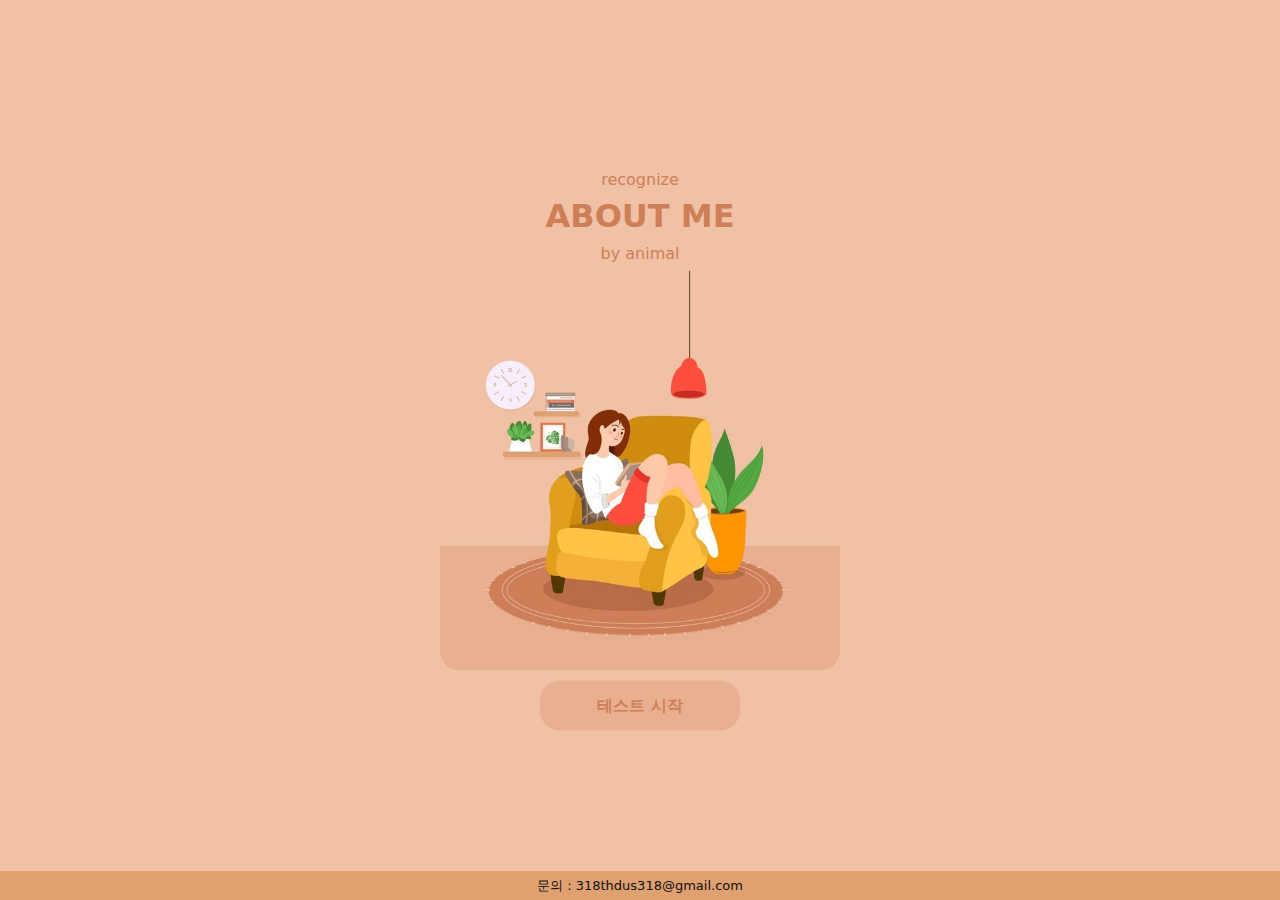
<file: MBTI/index.html>
<!DOCTYPE html>
<html lang="ko">
  <head>
    <meta charset="UTF-8" />
    <meta http-equiv="X-UA-Compatible" content="IE=edge" />
    <meta name="viewport" content="width=device-width, initial-scale=1.0" />
    <title>mbti</title>
    <link
      href="https://cdn.jsdelivr.net/npm/bootstrap@5.0.2/dist/css/bootstrap.min.css"
      rel="stylesheet"
    />
    <link rel="stylesheet" href="style.css" />
    <script src="https://code.jquery.com/jquery-3.6.0.js"></script>
    <script src="https://cdn.jsdelivr.net/npm/bootstrap@5.0.2/dist/js/bootstrap.bundle.min.js"></script>
  </head>
  <body>
    <div class="container">
      <!-- article 태그로 페이지 나누기 -->
      <article class="main">
        <h6 class="MainTitle">recognize</h6>
        <h2 class="MainTitle">ABOUT ME</h2>
        <h6 class="MainTitle">by animal</h6>
        <div>
          <img class="main_img" src="about.jpg" alt="main_img" />
        </div>
        <button class="start_btn" onclick="start();">테스트 시작</button>
      </article>
      <!-- 문제 -->
      <article class="question">
        <div class="progress mt-5">
          <div
            class="progress-bar"
            role="progressbar"
            style="width: calc(100 / 12 * 1%)"
          ></div>
        </div>
        <h2 id="Qtitle">문제</h2>
        <input id="type" type="hidden" value="EI" />
        <div class="btn_A">
          <button id="A_btn" type="button" class="btn">Choose 1</button>
        </div>
        <div class="btn_B">
          <button id="B_btn" type="button" class="btn">Choose 2</button>
        </div>
      </article>
      <!-- 결과 -->
      <article class="result">
        <h2 id="animal">동물 이름</h2>
        <img src="lorem.png" alt=".." id="res_img" class="res_img" />
        <h3 id="explain">설명</h3>
        <div id="compatibility" class="compatibility">
          <div class="good">
            환상의 케미
            <p id="perfect"></p>
            <img
              class="com_img"
              id="perfect_img"
              src="lorem.png"
              alt="good_chemy"
            />
          </div>
          <div class="bad">
            환장의 케미
            <p id="worst"></p>
            <img
              class="com_img"
              id="worst_img"
              src="lorem.png"
              alt="bad_chemy"
            />
          </div>
        </div>
        <button class="btn restart" onclick="location.href='index.html'">
          다시하기
        </button>
      </article>
      <!--  -->
      <input type="hidden" id="EI" value="0" />
      <input type="hidden" id="SN" value="0" />
      <input type="hidden" id="TF" value="0" />
      <input type="hidden" id="JP" value="0" />
    </div>
    <div class="container">
      <div class="footer">문의 : 318thdus318@gmail.com</div>
    </div>
    <script>
      //문제
      var question = {
        1: {
          title: "1. 모르는 친구밖에 없을 때 나는?",
          type: "EI",
          A_btn: "먼저 옆 친구에게 말을 건다",
          B_btn: "누군가 나에게 말을 걸 때까지 기다린다",
        },
        2: {
          title: "2. 고민이 있을 때 나는?",
          type: "EI",
          A_btn: "먼저 친구들에게 전화해서 고민을 얘기한다",
          B_btn: "혼자 속으로 생각하고 해결한다",
        },
        3: {
          title: "3. 자기 전에 여러 생각이 난다. 무슨 생각일까?",
          type: "SN",
          A_btn: "이번 달에 돈이 들어오면 옷도 사고 맛있는 것도 먹으러 가야지!",
          B_btn:
            "헉 우리나라에 좀비 바이러스가 퍼졌어! 부산행처럼 기차를 타고 있는데 좀비가 되면 어떡하지?",
        },
        4: {
          title: "4. 공부는 아직 한참 남았는데 시험이 3일 남았을 때 나는?",
          type: "SN",
          A_btn: "밤새서라도 다 공부하고 시험 본다",
          B_btn: "대충 요점만 훑고 시험 본다",
        },
        5: {
          title: "5. 많은 사람이 모여있을 때 나는?",
          type: "EI",
          A_btn: "주로 분위기를 띄우며 이야기를 주도하는 편이다",
          B_btn: "내 얘기보단 다른 사람의 이야기를 들으며 리액션을 하는 편이다",
        },
        6: {
          title: "6. 뒤늦게 새로운 분야를 시작하고자 하는데..",
          type: "SN",
          A_btn:
            "그 분야에 대해 자세히 알아보고 내가 어떤 성과를 낼 수 있는지 미리 판단하고 난 후 시작한다",
          B_btn:
            "하루 빨리 시작해보고 잘 맞으면 계속하고 안 맞으면 또 다른거 하면되지!",
        },
        7: {
          title: "7. 친구의 행동으로 상처받았을 때 나는?",
          type: "JP",
          A_btn: "내 기분을 솔직하게 친구에게 말한다",
          B_btn: "기분나쁘지만 속으로만 생각하고 넘어간다",
        },
        8: {
          title: "8. 공부를 시작할 때 나는?",
          type: "TF",
          A_btn: "계획을 세우고 난 뒤 계획에 따라 공부한다",
          B_btn: "그 날 그 날 끌리는 과목을 공부한다",
        },
        9: {
          title: "9. 친구에게 카톡이 왔다. 답장하며 나는 어떤 생각을 할까?",
          type: "TF",
          A_btn: "카톡 그대로 받아들인다",
          B_btn: "숨은 뜻을 곰곰히 생각해 본다",
        },

        10: {
          title: "10. 여행을 갈 때 나는?",
          type: "JP",
          A_btn: "처음부터 끝까지 계획적인 여행",
          B_btn: "당장 끌리는대로 발길닫는 여행",
        },
        11: {
          title: "11. 친구가 고민을 말했을 때 나는?",
          type: "TF",
          A_btn: "도움이 될 만한 해결방안을 같이 생각한다",
          B_btn: "친구의 얘기에 공감을 하며 위로해준다",
        },
        12: {
          title: "12. 공부 하려고 하는데 친구가 놀자고 부를 때 나는?",
          type: "JP",
          A_btn:
            "준비시간, 이동시간 다 따져보니 너무 오래걸린다. 다음에 보자고 한다",
          B_btn: "당장 준비하고 나간다",
        },
      };
      //결과
      // var result = {
      //   ISTJ: { animal: "ISTJ", explain: "ISTJ", res_img: "ISTJ" },
      //   ISFJ: { animal: "ISFJ", explain: "ISFJ", res_img: "ISFJ" },
      //   INFJ: { animal: "INFJ", explain: "INFJ", res_img: "INFJ" },
      //   INTJ: { animal: "INTJ", explain: "INTJ", res_img: "INTJ" },
      //   ISTP: { animal: "ISTP", explain: "ISTP", res_img: "ISTP" },
      //   ISFP: { animal: "ISFP", explain: "ISFP", res_img: "ISFP" },
      //   INFP: { animal: "INFP", explain: "INFP", res_img: "INFP" },
      //   INTP: { animal: "INTP", explain: "INTP", res_img: "INTP" },
      //   ESTJ: { animal: "ESTJ", explain: "ESTJ", res_img: "ESTJ" },
      //   ESFJ: { animal: "ESFJ", explain: "ESFJ", res_img: "ESFJ" },
      //   ENFJ: { animal: "ENFJ", explain: "ENFJ", res_img: "ENFJ" },
      //   ENTJ: { animal: "ENTJ", explain: "ENTJ", res_img: "ENTJ" },
      //   ESTP: { animal: "ESTP", explain: "ESTP", res_img: "ESTP" },
      //   ESFP: { animal: "ESFP", explain: "ESFP", res_img: "ESFP" },
      //   ENFP: { animal: "ENFP", explain: "ENFP", res_img: "ENFP" },
      //   ENTP: { animal: "ENTP", explain: "ENTP", res_img: "ENTP" },
      // };
      var result = {
        ISTJ: {
          animal: "5시까지 책읽기로 한 독수리",
          explain:
            "당신은 혼자서 하는 일을 편하고 좋아하는 사람이네요! 계획을 좋아해서 작은 일도 계획해서 하는 편이에요. 당신은 남한테 관심이 없어서 대인관계는 폭이 좀 좁은 편이지만 일하는 데에 있어서는 책임감 있고 단정하게 일을 해요! 일하는 것의 반의반만큼만 주변인에게 관심을 보여준다면 주변인들이 아주 감동을 받을 거예요 ^^",
          img: "",
          perfect: "호기심 많은 다람쥐",
          worst: "과자를 나눠주는 미어캣",
          perfect_img: "",
          worst_img: "",
        },
        ISFJ: {
          animal: "편하게 누워서 카톡하는 사막여우",
          explain:
            "당신은 혼자만의 시간을 좋아하긴 하지만 그렇다고 아무랑도 대화하지 않는 것은 외로워하는 사람이네요. 카톡처럼 실제로도 1 대 1로 하는 대화가 편해요. 상대방에게 정이 많고 배려 좋은 말을 잘해서 사람들이 대하기 편해하지만 선을 넘으면 돌이킬 수 없어요! 주변인들에게 가끔은 솔직하게 말하는 것은 어떨까요?",
          img: "",
          perfect: "안아주는 북극곰",
          worst: "라면 끓이는 수달",
          perfect_img: "",
          worst_img: "",
        },
        INFJ: {
          animal: "생각하는 곰돌이",
          explain:
            "당신은 참 생각이 많군요! 한번 빠지면 거기에 몰두해서 파고드는 성질이 있어요. 혼자서 몰두하는 시간이 좋아요. 그래서 사람들이랑 다 같이 모여서 의미 없는 수다를 떠는 걸 지루해해요. 차라리 상상 속에서 괴물이 되었다가 좀비가 되었다가 하는 게 더 재밌어요.",
          img: "",
          perfect: "팩폭하는 동키",
          worst: "피리부는 아기 호랑이",
          perfect_img: "",
          worst_img: "",
        },
        INTJ: {
          animal: "열기구를 탄 판다",
          explain:
            "당신은 기발하고 창의적이며 사회적 관습을 좋아하지 않는 사람입니다. 어려운 일을 즐기고 효율성을 추구하는 사람이네요. 당신은 사람 많고 시끄러운 곳을 싫어하고 혼자 있는 곳을 좋아하네요. 열기구를 타고 혼자 하늘에서 사람들과 동떨어져서 내려다보는 듯한 상황을 좋아해요. 인맥이 중요하다고들 하지만 당신은 스스로 능력이 좋아서 혼자서도 잘 하는 스타일이네요",
          img: "",
          perfect: "베레모를 쓰고 쇼핑하는 구미호",
          worst: "편하게 누워서 카톡하는 사막여우",
          perfect_img: "",
          worst_img: "",
        },
        ISTP: {
          animal: "이불 속에서 귤까먹는 하마",
          explain:
            "당신은 만사가 귀찮고 새로운 사람 만나는 걸 싫어해요. 혼자만의 문화생활을 즐기는 마이웨이네요. 그래도 친해지면 말 많고 장난도 잘 치는 친구예요. 친구랑 카톡하다가도 할 말이 없으면 딱 끊어버리는 가위 같은 면모도 있어요. 이불 속에서 밍기적 거리다가도 벼락치기 할 때가 오면 확실히 하는 편이네요!",
          img: "",
          perfect: "안아주는 북극곰",
          worst: "할일 많은데 일단 낮잠자는 토끼",
          perfect_img: "",
          worst_img: "",
        },
        ISFP: {
          animal: "소심한 관종 두더지",
          explain:
            "당신은 약간 모순적인 사람이네요. 관심받고는 싶지만 그건 또 싫고, 밖에 나가고 싶은데 나가기는 싫고, 걱정은 많은데 생각은 없고, 뭔가 하고 싶긴 한데 계획 짜려고 하니까 스트레스 받고 혼자 있고 싶긴 한데 혼자 있으면 외로운 사람이네요. 자신과 비슷한 사람을 만나는 것을 좋아해서 모임이 있으면 좋겠다고 생각하겠지만 있으면 귀찮아서 안 갈 것 같네요.",
          img: "",
          perfect: "과자를 나눠주는 미어캣",
          worst: "할일 많은데 일단 낮잠자는 토끼",
          perfect_img: "",
          worst_img: "",
        },
        INFP: {
          animal: "할일 많은데 일단 낮잠자는 토끼",
          explain:
            "당신은 일을 많이 벌이는 것을 좋아하고 완벽주의자인데 조금 게으른 면이 있어서 할 일이 많은데 일단 회피하고 싶어 하는 경향이 있네요! 머릿속에는 항상 내가 되고 싶은 나를 상상하지만 현실을 그렇지 않아서 고통받을 때가 많아요. 낮잠에서 깨어나 한 발짝씩 걸어보면 어떨까요?",
          img: "",
          perfect: "과자를 나눠주는 미어캣",
          worst: "소심한 관종 두더지",
          perfect_img: "",
          worst_img: "",
        },
        INTP: {
          animal: "나무위키 보는 소세지",
          explain:
            "당신은 남들이 즐겨보거나 유행하는 유튜브나 유머보다는 나무위키에 더 관심이 많아요. 다른 사람들은 굳이 찾아보지 않는 정보를 찾아내서 새로운 지식을 알아내는 게 즐거워요. 이런 테스트를 하면서 내가 어떤 사람인지 확인해보는 걸 참 좋아해요. 괴짜스럽지만 머리가 좋아서 이런저런 생각을 많이 하다가 가끔은 정말 웃긴 말장난을 하나 빵 터뜨리고는 해요.",
          img: "",
          perfect: "라면 끓이는 수달",
          worst: "편하게 누워서 카톡하는 사막여우",
          perfect_img: "",
          worst_img: "",
        },
        ESTP: {
          animal: "팩폭하는 동키",
          explain:
            "당신은 상대방도 그렇고 자신도 그렇고 간접적으로 돌려서 말하는 걸 정말 싫어하는 스타일이네요. 솔직하고 직설적인 성격이 있고 다른 사람이 그렇다 하더라도 뒤끝은 없는 편이에요. 이미 일어난 일에 대해서는 쿨하게 넘기는 성격이네요. 밝고 자유분방하며 분위기를 잘 띄우는 장점이 있어요.",
          img: "",
          perfect: "편하게 누워서 카톡하는 사막여우",
          worst: "생각하는 곰인형",
          perfect_img: "",
          worst_img: "",
        },
        ESFP: {
          animal: "피크닉간 병아리",
          explain:
            "당신은 집에만 있으면 무기력하고 집 밖에 나가야 활기를 찾는 사람이네요. 여러 사람들과 있는 것을 좋아하고 내 얘기를 남한테 아무렇지 않게 잘 털어놓아요. 당신이랑 있으면 분위기가 화기애애하고 침묵이 감돌 새가 없이 재미있어요. 안 좋은 일이 있어도 빨리 훌훌 털고 일어날 수 있는 건강한 사람이네요!",
          img: "",
          perfect: "편하게 누워서 카톡하는 사막여우",
          worst: "과자를 나눠주는 미어캣",
          perfect_img: "",
          worst_img: "",
        },
        ENFP: {
          animal: "호기심 많은 다람쥐",
          explain:
            "당신은 호기심이 많고 새로운 시도를 좋아하는 사람이네요. 새로운 사람 만나고 새로운 장소에서 새로운 일을 하는 것을 매우 좋아해요! 위기 대처 능력도 좋아서 위기가 찾아오면 또 금세 새로운 일을 찾아내요! 사람들의 관계에 있어서는 금방 친해지고 분위기를 잘 띄우고 재밌게 정이 많은 편이에요! 그렇지만 가끔씩 혼자만의 시간도 필요해서 잠수를 타기도 해요.",
          img: "",
          perfect: "생각하는 곰인형",
          worst: "소심한 관종 두더지",
          perfect_img: "",
          worst_img: "",
        },
        ENTP: {
          animal: "베레모를 쓰고 쇼핑하는 구미호",
          explain:
            "당신은 당당하고 멋진 마이웨이를 사는 사람이네요, 독립심이 강하고 자기애가 많아서 다른 사람이 뭐라고 하든 상관없어요. 어디서나 주도적으로 행동하고 재밌어서 완전 인싸에요. 하지만 속으로는 자신이 아싸라고 생각해요. 호불호가 딱 강해서 사람 사이에도 적을 두는 경우가 많네요. 그래도 스트레스를 안 받는 이 시대의 쿨 인간이에요",
          img: "",
          perfect: "생각하는 곰인형",
          worst: "피리부는 아기 호랑이",
          perfect_img: "",
          worst_img: "",
        },
        ESTJ: {
          animal: "피리부는 아기 호랑이",
          explain:
            "당신은 다른 사람들을 이끄는 것을 잘해요. 추진력이 좋고 일을 잘해요. 뭐든지 생산적이고 배우는 것을 좋아해요. 취미활동으로도 뭔가 생산적인 것이 되어야 한다고 생각해요. 그래서 그런지 사람들을 업무 위주로 대하는 경향이 있어요. 감정을 고려하는 능력이 조금 부족해요. 가끔은 목표에서 잠시 벗어나 마음껏 노는 것은 어떨까요?",
          img: "",
          perfect: "나무위키 보는 소세지",
          worst: "할일 많은데 일단 낮잠자는 토끼",
          perfect_img: "",
          worst_img: "",
        },
        ESFJ: {
          animal: "안아주는 북극곰",
          explain:
            "당신은 사람들에게 온화하고 사교적인 사람이네요. 사람들에게 심리적인 안정을 주는 푸근한 사람이에요. 항상 긍정적이고 예의 발라요. 사람들에게 선물하거나 편지를 주는 듯 챙겨주는 것을 좋아해서 당신에게 감동받는 사람들이 많아요. 얘기도 잘 들어주고 리액션도 빵빵하게 해주는 당신은 모두가 곁에 있고 싶어 하는 좋은 사람이네요.",
          img: "g",
          perfect: "이불 속에서 귤까먹는 하마",
          worst: "호기심 많은 다람쥐",
          perfect_img: "",
          worst_img: "",
        },
        ENFJ: {
          animal: "과자를 나눠주는 미어캣",
          explain:
            "당신은 붙임성이 좋고 사람들을 좋아하는 사람이에요. 타인을 잘 관찰하고 그에 필요한 이야기를 해주거나 도움을 줘서 곁에 사람이 많아요. 카리스마가 있고 말을 잘 하기도 하지만 실제로는 타인의 눈치를 보기도 해요. 그래서 사람들에게 상처를 받으면 오랫동안 슬퍼하기도 해요. 그래도 그 상처를 다른 사람을 만나면서 치유하기도 하고 성장하기도 해요.",
          img: "",
          perfect: "할일 많은데 일단 낮잠자는 토끼",
          worst: "5시까지 책읽기로 한 독수리",
          perfect_img: "",
          worst_img: "",
        },
        ENTJ: {
          animal: "라면 끓이는 수달",
          explain:
            "당신은 라면 끓일 때도 타이머를 딱 재는 완벽한 사람이에요. 인생에서 야망이 크고 추진력이 좋아요. 자신교라고 할 만큼 자기 자신을 믿어요. 상상도 많이 하지만 그만큼 아이디어를 실천도 많이 하기 때문에 사람들을 신경 쓸 겨를이 없어요. 성격이 별로라도 일 잘하는 사람이 좋고 착하더라도 일 못하는 사람이 젤 싫어요. 그만큼 자신이 못하는 상황이 되려면 못 견뎌서 자신이 잘할 수 있는 일을 끊임없이 찾아요.",
          img: "",
          perfect: "나무위키 보는 소세지",
          worst: "5시까지 책읽기로 한 독수리",
          perfect_img: "",
          worst_img: "",
        },
      };
    </script>
    <script>
      var num = 1; //현재 몇 번 문제인지
      //첫 화면 숨기고 문제 보여주기
      function start() {
        $(".main").hide();
        $(".question").show();
        next();
      }
      //A버튼 누르면 함수 실행
      $("#A_btn").click(function () {
        var type = $("#type").val();
        var preValue = $("#" + type).val();
        $("#" + type).val(parseInt(preValue) + 1);
        next();
      });
      $("#B_btn").click(function () {
        //여긴 value + 1이 되면 안됨.. 누르면 넘기기만 하면됨. 연산은 A 누를 때만.
        next();
      });
      //다음문제로 넘어가기
      function next() {
        if (num == 13) {
          // 마지막 문제에서 넘어갔을 때 문제 없애고 결과 보여줌
          $(".question").hide();
          $(".result").show();

          var mbti_type = "";

          //다중 if 보기 싫으니 삼항연산자로..
          //마지막 문제가 끝나면 mbti를 구하는 핵심로직
          //A버튼을 누를 때만 값 증가니까 2보다 작으면 뒤를 더 많이 선택, 크면 앞을 더 선택
          $("#EI").val() < 2 ? (mbti_type += "I") : (mbti_type += "E");
          $("#SN").val() < 2 ? (mbti_type += "N") : (mbti_type += "S");
          $("#TF").val() < 2 ? (mbti_type += "F") : (mbti_type += "T");
          $("#JP").val() < 2 ? (mbti_type += "P") : (mbti_type += "J");

          //mbti 결과와 화면을 매핑
          $("#res_img").attr("src", result[mbti_type][res_img]);
          $("#animal").html(result[mbti_type]["animal"]);
          $("#explain").html(result[mbti_type]["explain"]);
          $("#perfect").html(result[mbti_type]["perfect"]);
          $("#worst").html(result[mbti_type]["worst"]);
          $("#perfect_img").attr("src", result[mbti]["perfect_img"]);
          $("#worst_img").attr("src", result[mbti]["worst_img"]);
        } else {
          $(".progress-bar").attr("style", "width:calc(100/12*" + num + "%)");
          $("#Qtitle").html(question[num]["title"]);
          $("#type").val(question[num]["type"]);

          $("#A_btn").html(question[num]["A_btn"]);
          $("#B_btn").html(question[num]["B_btn"]);
          num++;
        }
      }
    </script>
  </body>
</html>
</file>
<file: MBTI/style.css>
* {
  padding: 0;
  margin: 0;
}
body {
  width: 100%;
  height: auto;
  background: #f0c1a5;
}
.container {
  background: #f0c1a5;
  text-align: center;
}
.MainTitle {
  color: #ce7f57;
}
h2.MainTitle {
  font-weight: 600;
}
.container .main {
  position: absolute;
  top: 50%;
  left: 50%;
  transform: translate(-50%, -50%);
}
.main_img {
  width: 400px;
  margin-bottom: 10px;
  border-bottom-left-radius: 20px;
  border-bottom-right-radius: 20px;
}
.question {
  display: none;
  position: absolute;
  top: 50%;
  left: 50%;
  transform: translate(-50%, -80%);
}
.progress {
  margin-bottom: 50px;
}
.progress .progress-bar {
  background: #e0a171;
}
#Qtitle {
  font-size: 20px;
  font-weight: 600;
  margin-bottom: 50px;
}
.result {
  max-width: 80%;
  display: none;
  position: absolute;
  top: 50%;
  left: 50%;
  transform: translate(-50%, -50%);
}
.res_img {
  width: 250px;
  height: 250px;
  margin: 10px 0 10px 0;
  background: #f0f0f0;
}
#animal {
  color: #ce7f57;
  font-size: 35px;
  font-weight: 600;
  text-align: center;
}
#explain {
  color: #ce7f57;
  width: 60%;
  margin: 0 auto;
  font-size: 20px;
  text-align: center;
  margin-bottom: 20px;
}
.compatibility {
  width: 50%;
  margin: 0 auto;
  display: flex;
}
.good {
  width: 50%;
}
.bad {
  width: 50%;
}
.com_img {
  width: 100px;
  height: 100px;
}
.btn.restart {
  width: 300px;
  margin-top: 30px;
}
.start_btn {
  width: 200px;
  height: 50px;
  border: none;
  border-radius: 20px;
  color: #ce7f57;
  font-weight: 600;
  background: #e8af91;
}
.start_btn:hover {
  animation: 0.5s ease-in-out;
  color: #ce7f57;
  font-weight: 600;
  background: #e0a171;
}
.btn {
  width: 500px;
  border: none;
  border-radius: 20px;
  color: #f0f0f0;
  background: #e0a171;
  margin-bottom: 10px;
}
.btn:hover {
  animation: 0.5s ease-in-out;
  color: #f0f0f0;
  background: #ce7f57;
}

.footer {
  position: absolute;
  left: 0;
  bottom: 0;
  width: 100%;
  padding: 5px 0;
  text-align: center;
  color: #0f0f0f;
  font-size: 13px;
  background: #e0a171;
}
</file>
